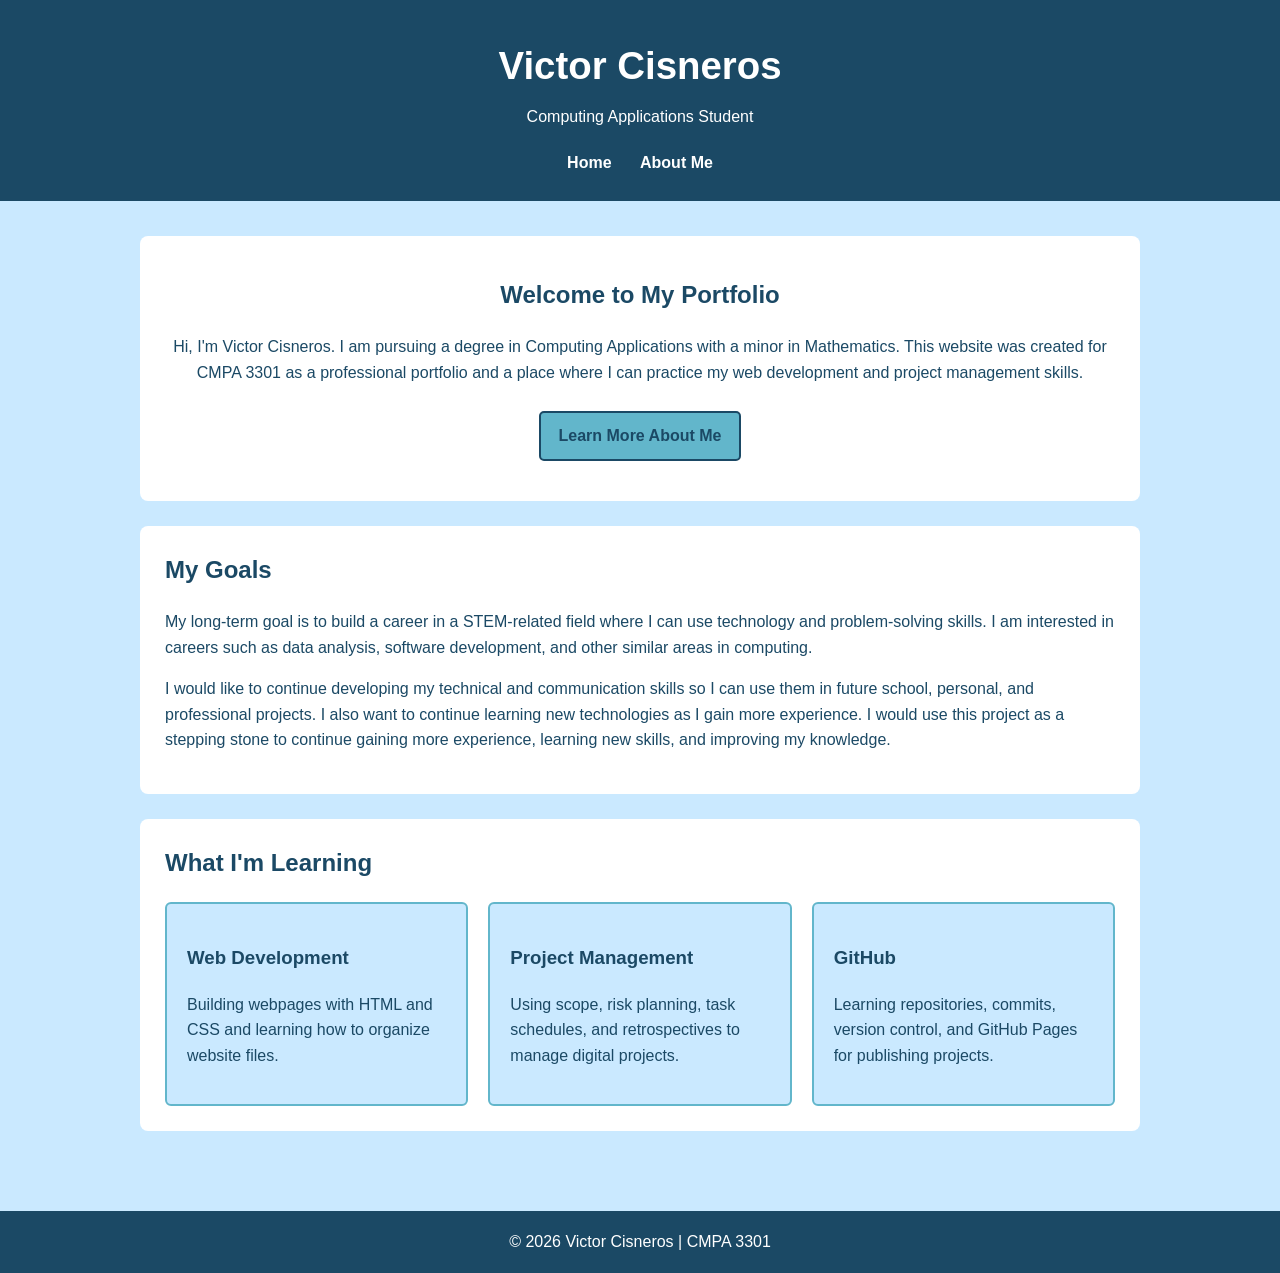
<file: index.html>
<!DOCTYPE html>
<html lang="en">
<head>
    <meta charset="UTF-8">
    <meta name="viewport" content="width=device-width, initial-scale=1.0">
    <title>Victor Cisneros | Personal Portfolio</title>
    <link rel="stylesheet" href="style.css">
</head>
<body>
    <header>
        <div class="container">
            <h1>Victor Cisneros</h1>
            <p class="subtitle">Computing Applications Student</p>
            <nav>
                <a href="index.html">Home</a>
                <a href="about.html">About Me</a>
            </nav>
        </div>
    </header>

    <main class="container">
        <section class="hero">
            <h2>Welcome to My Portfolio</h2>
            <p>
                Hi, I'm Victor Cisneros. I am pursuing a degree in Computing Applications with a minor in Mathematics. This website was created for CMPA 3301 as a professional portfolio and a place where I can practice my web development and project management skills.
            </p>
            <a class="button" href="about.html">Learn More About Me</a>
        </section>

        <section>
            <h2>My Goals</h2>
            <p>
                My long-term goal is to build a career in a STEM-related field where I can use technology and problem-solving skills. I am interested in careers such as data analysis, software development, and other similar areas in computing.
            </p>
            <p>
                I would like to continue developing my technical and communication skills so I can use them in future school, personal, and professional projects. I also want to continue learning new technologies as I gain more experience.
                I would use this project as a stepping stone to continue gaining more experience, learning new skills, and improving my knowledge.
            </p>
        </section>

        <section>
            <h2>What I'm Learning</h2>
            <div class="cards">
                <div class="card">
                    <h3>Web Development</h3>
                    <p>Building webpages with HTML and CSS and learning how to organize website files.</p>
                </div>
                <div class="card">
                    <h3>Project Management</h3>
                    <p>Using scope, risk planning, task schedules, and retrospectives to manage digital projects.</p>
                </div>
                <div class="card">
                    <h3>GitHub</h3>
                    <p>Learning repositories, commits, version control, and GitHub Pages for publishing projects.</p>
                </div>
            </div>
        </section>
    </main>

    <footer>
        <p>&copy; 2026 Victor Cisneros | CMPA 3301</p>
    </footer>
</body>
</html>
</file>
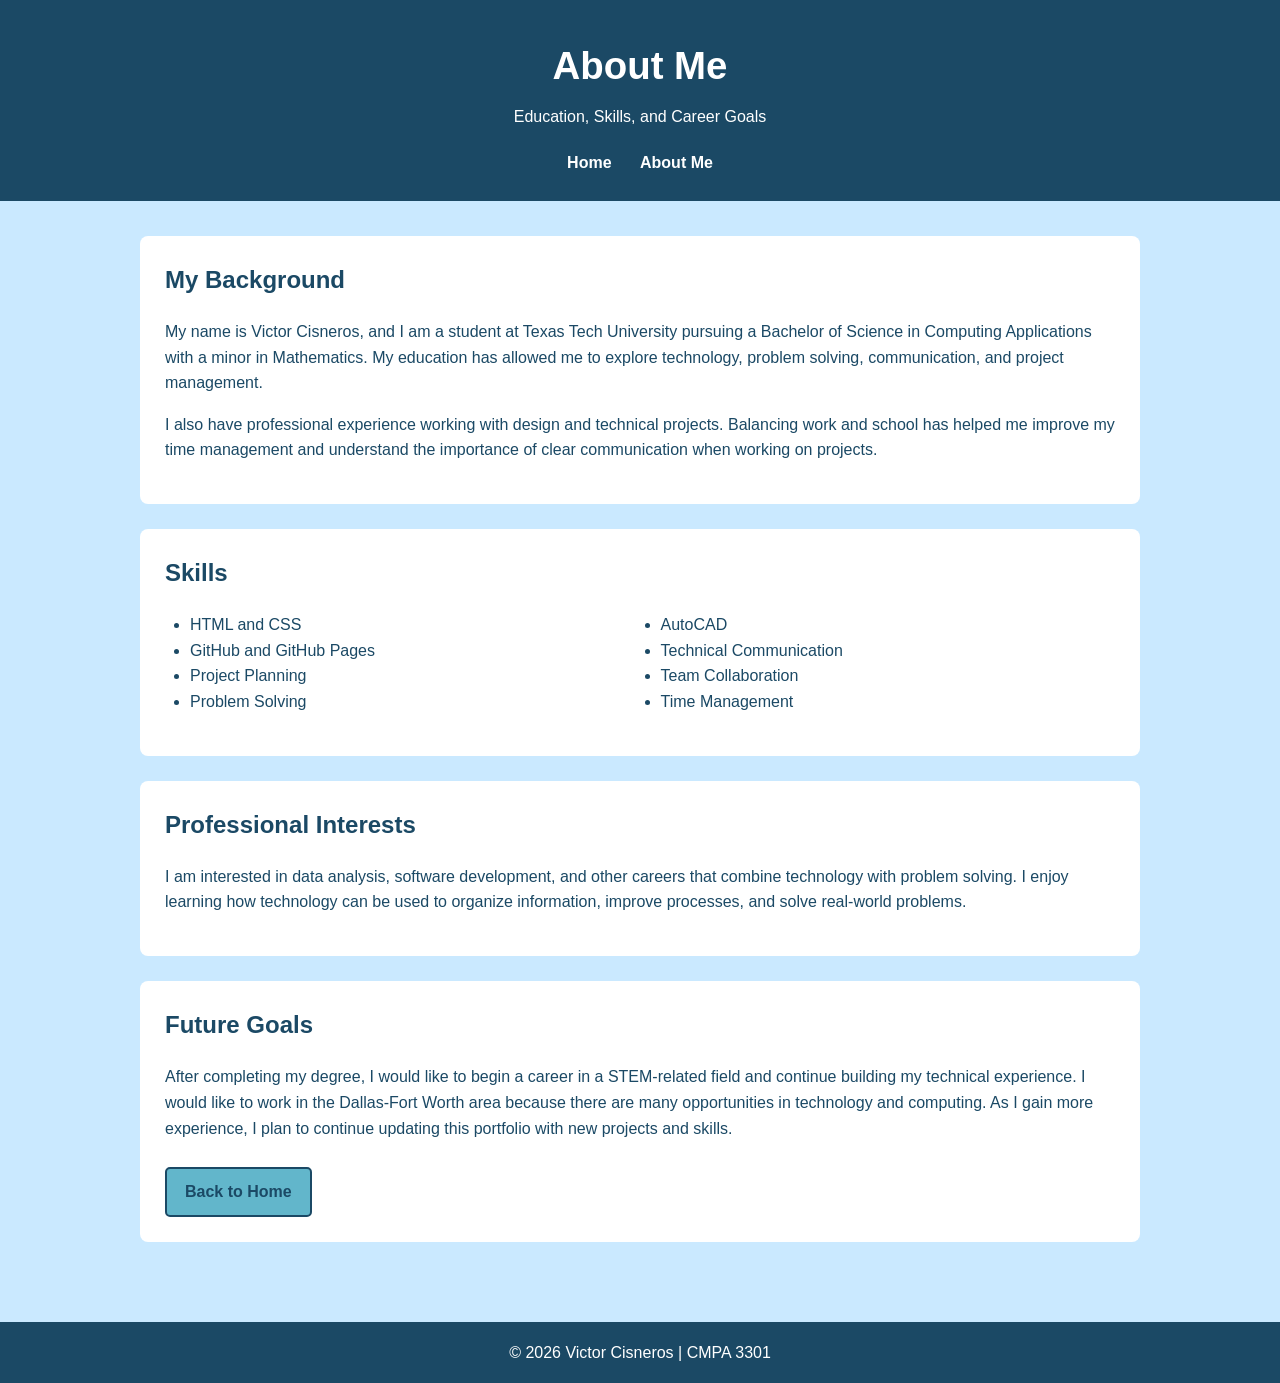
<file: about.html>
<!DOCTYPE html>
<html lang="en">
<head>
    <meta charset="UTF-8">
    <meta name="viewport" content="width=device-width, initial-scale=1.0">
    <title>About Me | Victor Cisneros</title>
    <link rel="stylesheet" href="style.css">
</head>
<body>
    <header>
        <div class="container">
            <h1>About Me</h1>
            <p class="subtitle">Education, Skills, and Career Goals</p>
            <nav>
                <a href="index.html">Home</a>
                <a href="about.html">About Me</a>
            </nav>
        </div>
    </header>

    <main class="container">
        <section>
            <h2>My Background</h2>
            <p>
                My name is Victor Cisneros, and I am a student at Texas Tech University pursuing a Bachelor of Science in Computing Applications with a minor in Mathematics. My education has allowed me to explore technology, problem solving, communication, and project management.
            </p>
            <p>
                I also have professional experience working with design and technical projects. Balancing work and school has helped me improve my time management and understand the importance of clear communication when working on projects.
            </p>
        </section>

        <section>
            <h2>Skills</h2>
            <ul class="skills">
                <li>HTML and CSS</li>
                <li>GitHub and GitHub Pages</li>
                <li>Project Planning</li>
                <li>Problem Solving</li>
                <li>AutoCAD</li>
                <li>Technical Communication</li>
                <li>Team Collaboration</li>
                <li>Time Management</li>
            </ul>
        </section>

        <section>
            <h2>Professional Interests</h2>
            <p>
                I am interested in data analysis, software development, and other careers that combine technology with problem solving. I enjoy learning how technology can be used to organize information, improve processes, and solve real-world problems.
            </p>
        </section>

        <section>
            <h2>Future Goals</h2>
            <p>
                After completing my degree, I would like to begin a career in a STEM-related field and continue building my technical experience. I would like to work in the Dallas-Fort Worth area because there are many opportunities in technology and computing. As I gain more experience, I plan to continue updating this portfolio with new projects and skills.
            </p>
            <a class="button" href="index.html">Back to Home</a>
        </section>
    </main>

    <footer>
        <p>&copy; 2026 Victor Cisneros | CMPA 3301</p>
    </footer>
</body>
</html>
</file>
<file: style.css>
* {
    box-sizing: border-box;
}

body {
    margin: 0;
    font-family: Arial, sans-serif;
    background-color: #CAE9FF;
    color: #1B4965;
    line-height: 1.6;
}

.container {
    width: 85%;
    max-width: 1000px;
    margin: 0 auto;
}

header {
    background-color: #1B4965;
    color: white;
    text-align: center;
    padding: 35px 0 25px;
}

header h1 {
    margin: 0;
    font-size: 2.4rem;
}

.subtitle {
    margin: 8px 0 20px;
}

nav a {
    color: white;
    text-decoration: none;
    margin: 0 12px;
    font-weight: bold;
}

nav a:hover {
    text-decoration: underline;
}

main {
    padding: 35px 0;
}

section {
    background-color: white;
    margin-bottom: 25px;
    padding: 25px;
    border-radius: 8px;
}

h2 {
    color: #1B4965;
    margin-top: 0;
}

h3 {
    color: #1B4965;
}

.hero {
    text-align: center;
    padding: 40px 25px;
}

.button {
    display: inline-block;
    background-color: #62B6CB;
    color: #1B4965;
    text-decoration: none;
    font-weight: bold;
    padding: 10px 18px;
    margin-top: 10px;
    border: 2px solid #1B4965;
    border-radius: 5px;
}

.button:hover {
    background-color: #CAE9FF;
}

.cards {
    display: flex;
    gap: 20px;
    flex-wrap: wrap;
}

.card {
    flex: 1;
    min-width: 200px;
    background-color: #CAE9FF;
    border: 2px solid #62B6CB;
    padding: 20px;
    border-radius: 6px;
}

.skills {
    columns: 2;
    padding-left: 25px;
}

footer {
    background-color: #1B4965;
    color: white;
    text-align: center;
    padding: 18px;
    margin-top: 20px;
}

footer p {
    margin: 0;
}

@media (max-width: 650px) {
    .container {
        width: 92%;
    }

    .cards {
        display: block;
    }

    .card {
        margin-bottom: 15px;
    }

    .skills {
        columns: 1;
    }
}
</file>
